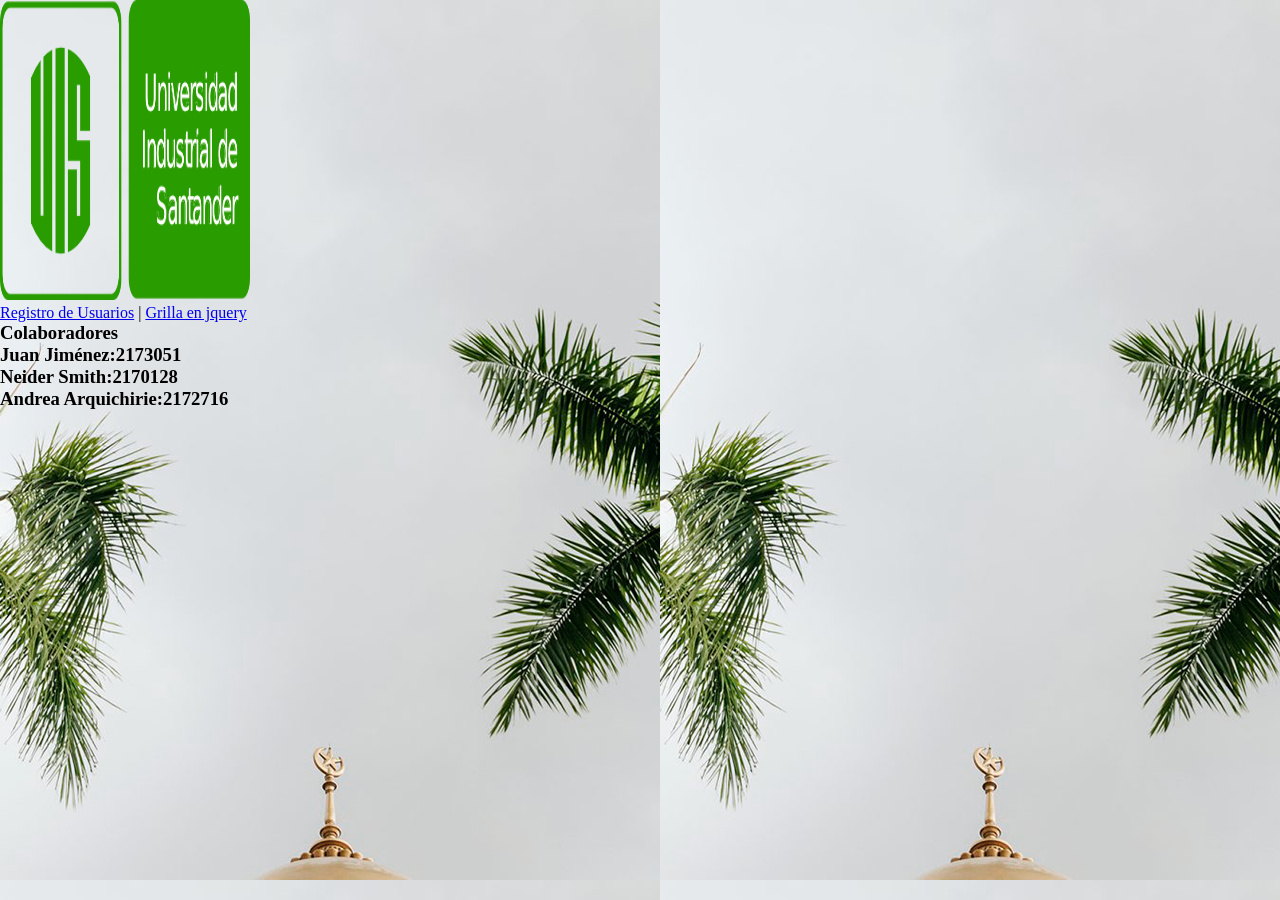
<file: index.html>
<!DOCTYPE html>
<html lang="es">
<head>
    <meta charset="UTF-8">
    <meta name="viewport" content="width-=divice width, initial-scale=1.0">
    <meta http-equiv="X-UA-Compatible" content="ie=edge">
    <link rel="stylesheet" href="estilos.css">
    <title>Taller 6</title>
</head>
<body>
    <nav>
        <img src="uislogo.png" width="250px" height="300px"/> <br/>
        <a href="registroU.html">Registro de Usuarios</a> |
        <a href="grillaJQ.html">Grilla en jquery</a>
        <h3>Colaboradores</h3>
        <h3>Juan Jiménez:2173051 </h3>
        <h3>Neider Smith:2170128 </h3>
        <h3>Andrea Arquichirie:2172716 </h3>
    </nav>
</body>
</html>
</file>
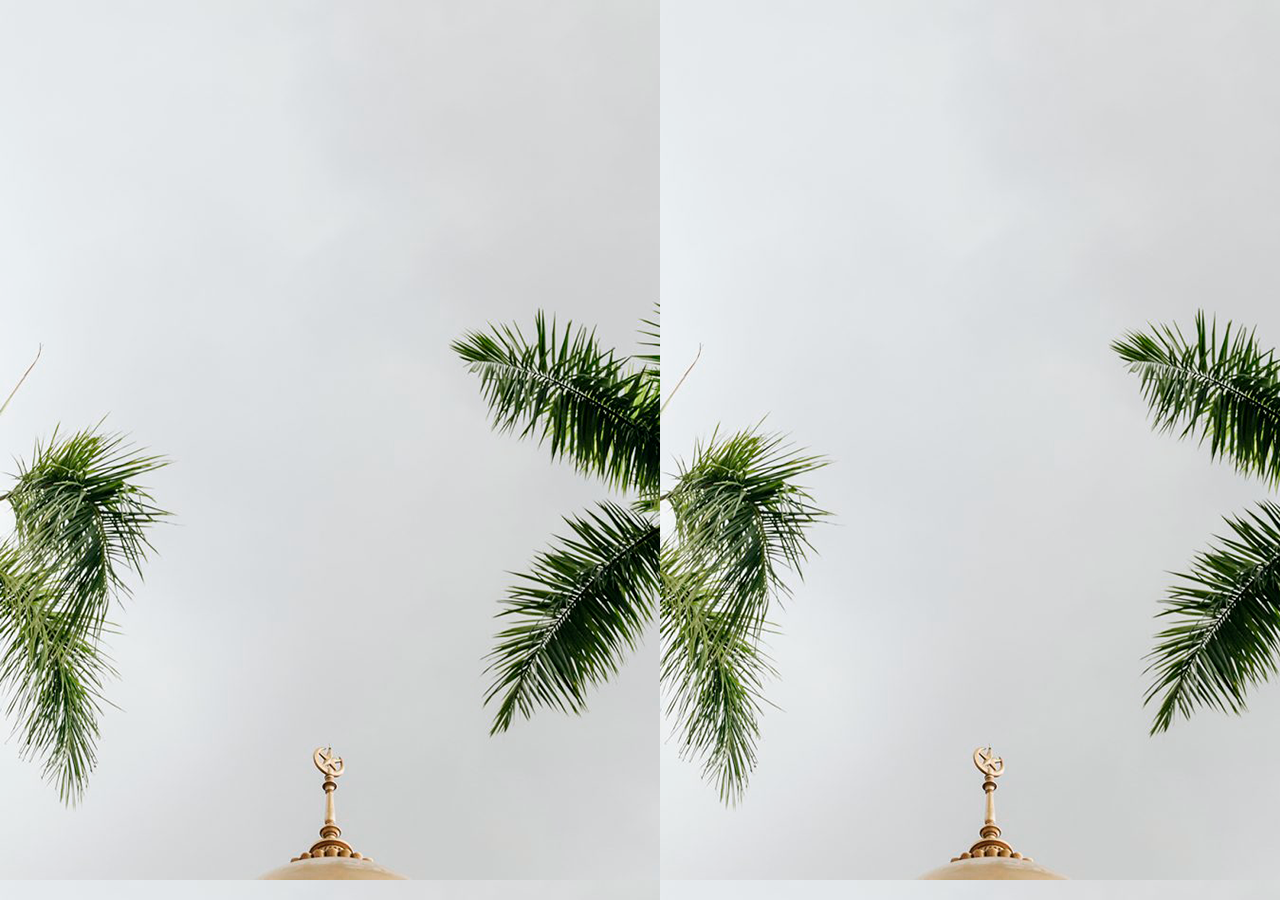
<file: grillaJQ.html>
<!DOCTYPE html>
<html lang="en">
<head>
    <meta charset="UTF-8">
    <meta name="viewport" content="width-=divice width, initial-scale=1.0">
    <meta http-equiv="X-UA-Compatible" content="ie=edge">
    <script src="js/jquery.js"></script>
    <script src="js/grilla.js"></script>
    <link rel="stylesheet" href="estilos.css">
    <title>Grilla jQuery</title>
</head>
<body>
    <table id="table">
    </table>
</body>
</html>
</file>
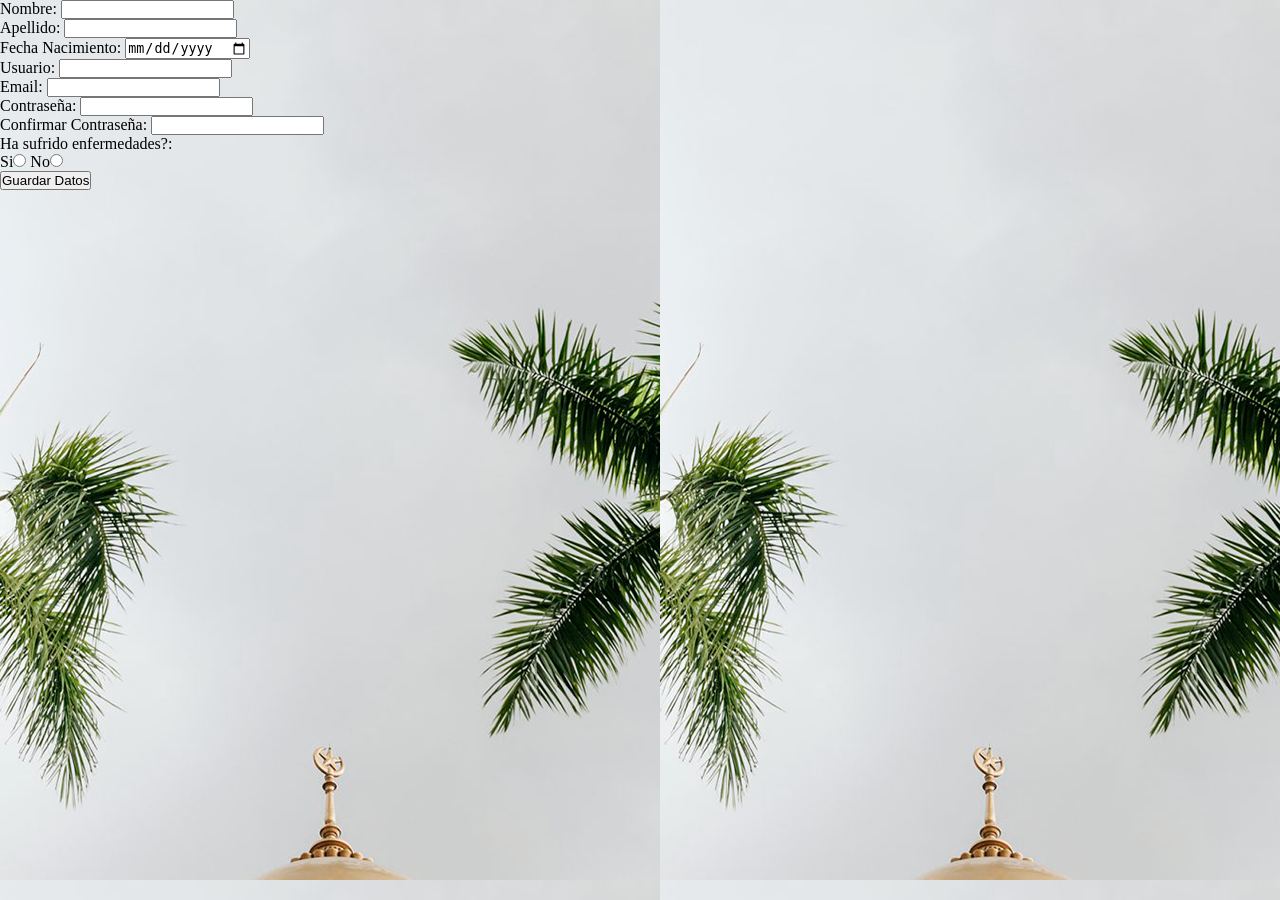
<file: registroU.html>
<!DOCTYPE html>
<html lang="es">
<head>
    <meta charset="UTF-8">
    <meta name="viewport" content="width-=divice width, initial-scale=1.0">
    <meta http-equiv="X-UA-Compatible" content="ie=edge">
    <script src="js/jquery.js"></script>
    <script src="js/registro.js"></script>
    <link rel="stylesheet" href="estilos.css">
    <title>Registro Usuario</title>
</head>
<body>
    <form action="">
        <div id="principal" class="recuadro1">
            <label for="nombre">Nombre:</label>
            <input type="text" name="nombre" id="nombre">
            <br>
            <label for="apellido">Apellido:</label>
            <input type="text" name="apellido" id="apellido">
            <br>
            <label for="fNacimiento">Fecha Nacimiento:</label>
            <input type="date" name="fNacimiento" id="fNacimiento">
            <br>
            <label for="usuario">Usuario:</label>
            <input type="text" name="usuario" id="usuarios">
            <br>
            <label for="email">Email:</label>
            <input type="email" name="email" id="email">
            <br>
            <label for="password">Contraseña:</label>
            <input type="password" name="contrasena" id="contrasena">
            <br>
            <label for="confPassword">Confirmar Contraseña:</label>
            <input type="password" name="confPass" id="confPass">
            <br>
            <label for="enfermedades">Ha sufrido enfermedades?:</label><br>
            Si<input type="radio" name="enfermedad" id="radio1" value="si">
            No<input type="radio" name="enfermedad" id="radio2" value="no">
        </div>
        <div id="opcional1" class="recuadro2" hidden="">
            <br>
            <label for="contagiosas">Enfermedades Contagiosas?:</label><br>
            Si<input type="radio" name="contagiosa" id="radio3" value="si">
            No<input type="radio" name="contagiosa" id="radio4" value="no">
        </div>
        <div id="opcional2" class="recuadro3">
            <br>
            <label for="cuales">Cuales?:</label><br>
            <textarea name="lEnfermedades" id="lEnfermedades" cols="30" rows="10"></textarea>
            <br>
        </div>
        <button type="submit">Guardar Datos</button>
    </form>
</body>
</html>
</file>
<file: estilos.css>
* {
    margin: 0;
    padding: 0;
    box-sizing: border-box;
  }
  
  body {
    background-image: url('fondo.png');
  }

table { font-family: "Arial"; font-size: 30px; margin: 50px; width: 550px;

    text-align: center; border-collapse: collapse; }

 

th { font-size: 20px; font-weight: normal; padding: 8px; background: white; border-top: 4px solid green;

    border-bottom: 1px solid #fff; color: green; }

 

td { padding: 8px; background: cyan; border-bottom: 1px solid #fff; color: green; border-top: 1px solid transparent; }

.editar {color: green; cursor:pointer;}

tr:hover td { background: peachpuff; color: green; }

#contenedorForm {margin-left: 45px; font-size:12px;}

 

.boton {   color: black; padding: 10px; margin: 15px;

  background-color: white;

  font-weight: bold; }
</file>
